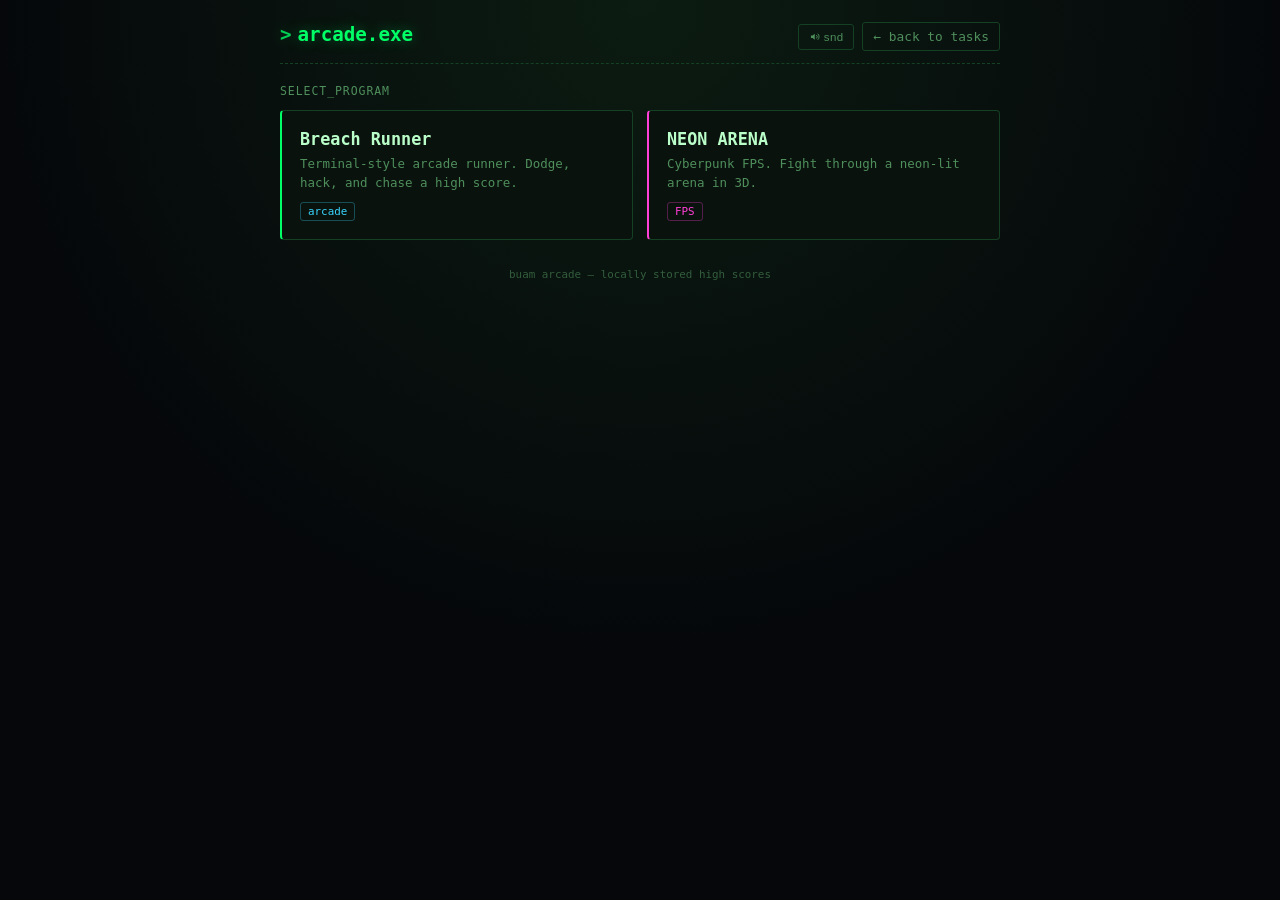
<file: games/index.html>
<!DOCTYPE html>
<html lang="en">
<head>
<meta charset="UTF-8">
<meta name="viewport" content="width=device-width, initial-scale=1, maximum-scale=1, viewport-fit=cover">
<title>buam — arcade</title>
<meta name="theme-color" content="#05070a">
<meta name="apple-mobile-web-app-capable" content="yes">
<meta name="apple-mobile-web-app-status-bar-style" content="black-translucent">
<link rel="manifest" href="../manifest.json">
<link rel="icon" href="../icon-192.png">
<link rel="apple-touch-icon" href="../icon-192.png">
<style>
  :root{
    --bg:#05070a;
    --panel:#0a120d;
    --border:#144024;
    --ink:#baffc9;
    --ink-dim:#4f8f5c;
    --accent:#00ff66;
    --cyan:#39d6ff;
    --magenta:#ff3fd6;
    --font: "Consolas", "Cascadia Code", "JetBrains Mono", "Fira Code", monospace;
  }
  *{box-sizing:border-box;}
  html,body{margin:0;padding:0; overscroll-behavior:none; background:var(--bg);}
  body{
    background: radial-gradient(circle at 50% 0%, #0c1c12 0%, var(--bg) 60%);
    color:var(--ink);
    font-family:var(--font);
    min-height:100vh;
    min-height:100dvh;
    padding:calc(22px + env(safe-area-inset-top)) calc(14px + env(safe-area-inset-right)) calc(40px + env(safe-area-inset-bottom)) calc(14px + env(safe-area-inset-left));
  }
  .wrap{ max-width:720px; margin:0 auto; }
  header{
    display:flex;
    align-items:baseline;
    justify-content:space-between;
    margin-bottom:20px;
    border-bottom:1px dashed var(--border);
    padding-bottom:12px;
    flex-wrap:wrap;
    gap:8px;
  }
  .logo{
    font-size:1.2rem;
    font-weight:700;
    color:var(--accent);
    text-shadow:0 0 14px rgba(0,255,102,0.35);
  }
  .logo::before{ content:">"; margin-right:6px; opacity:0.8; }
  .back{
    color:var(--ink-dim);
    text-decoration:none;
    font-size:0.8rem;
    border:1px solid var(--border);
    border-radius:3px;
    padding:6px 10px;
  }
  .back:hover{ color:var(--accent); border-color:var(--accent); }
  .header-actions{ display:flex; gap:8px; align-items:center; }
  .snd-toggle{
    background:transparent; color:var(--ink-dim);
    border:1px solid var(--border); border-radius:3px;
    padding:6px 10px; font-size:0.72rem; letter-spacing:0.03em;
  }
  .snd-toggle:hover{ border-color:var(--accent); color:var(--accent); }
  .snd-toggle.muted{ opacity:0.55; }
  .section-label{
    font-size:0.72rem;
    color:var(--ink-dim);
    text-transform:uppercase;
    letter-spacing:0.08em;
    margin-bottom:12px;
  }
  .games{ display:grid; gap:14px; grid-template-columns:1fr; }
  @media(min-width:560px){ .games{ grid-template-columns:1fr 1fr; } }
  .card{
    display:block;
    background:var(--panel);
    border:1px solid var(--border);
    border-left:2px solid var(--accent);
    border-radius:4px;
    padding:18px;
    text-decoration:none;
    color:var(--ink);
    transition:box-shadow .15s, border-color .15s;
  }
  .card:hover{ border-color:var(--accent); box-shadow:0 0 14px rgba(0,255,102,0.18); }
  .card h2{ margin:0 0 6px; font-size:1.05rem; }
  .card.neon{ border-left-color:var(--magenta); }
  .card.neon:hover{ box-shadow:0 0 14px rgba(255,63,214,0.18); border-color:var(--magenta); }
  .card p{ margin:0; font-size:0.78rem; color:var(--ink-dim); line-height:1.5; }
  .tag{
    display:inline-block;
    margin-top:10px;
    font-size:0.68rem;
    color:var(--cyan);
    border:1px solid rgba(57,214,255,0.3);
    border-radius:3px;
    padding:2px 7px;
  }
  footer{ text-align:center; color:var(--ink-dim); font-size:0.68rem; margin-top:28px; opacity:0.6; }
  .ico{ width:1em; height:1em; display:inline-block; vertical-align:-0.15em; flex-shrink:0;
    fill:none; stroke:currentColor; stroke-width:1.9; stroke-linecap:round; stroke-linejoin:round; }
</style>
</head>
<body>
<svg style="position:absolute;width:0;height:0;overflow:hidden" aria-hidden="true"><defs>
  <symbol id="i-volume" viewBox="0 0 24 24"><path d="M4 9.5v5h3.5l4.5 3.8V5.7L7.5 9.5z" fill="currentColor" stroke="none"/><path d="M16 9a4.2 4.2 0 0 1 0 6M18.8 6.2a8 8 0 0 1 0 11.6"/></symbol>
  <symbol id="i-volume-off" viewBox="0 0 24 24"><path d="M4 9.5v5h3.5l4.5 3.8V5.7L7.5 9.5z" fill="currentColor" stroke="none"/><path d="M16.5 9.8l5 4.4M21.5 9.8l-5 4.4"/></symbol>
</defs></svg>
<script>
function ico(name){ return '<svg class="ico" aria-hidden="true" focusable="false"><use href="#i-'+name+'"></use></svg>'; }
</script>

<div class="wrap">
  <header>
    <div class="logo">arcade.exe</div>
    <div class="header-actions">
      <button class="snd-toggle" id="sndToggle" type="button" data-fx-skip><svg class="ico" aria-hidden="true" focusable="false"><use href="#i-volume"></use></svg> snd</button>
      <a class="back" href="../index.html">&larr; back to tasks</a>
    </div>
  </header>

  <div class="section-label">select_program</div>
  <div class="games">
    <a class="card" href="./breach-runner.html">
      <h2>Breach Runner</h2>
      <p>Terminal-style arcade runner. Dodge, hack, and chase a high score.</p>
      <span class="tag">arcade</span>
    </a>
    <a class="card neon" href="./neon-arena.html">
      <h2>NEON ARENA</h2>
      <p>Cyberpunk FPS. Fight through a neon-lit arena in 3D.</p>
      <span class="tag" style="color:var(--magenta);border-color:rgba(255,63,214,0.3);">FPS</span>
    </a>
  </div>

  <footer>buam arcade — locally stored high scores</footer>
</div>
<script src="../buam-fx.js"></script>
<script>
  var sndBtn = document.getElementById("sndToggle");
  function updateSndBtn(){
    var m = window.buamFx ? buamFx.isMuted() : false;
    sndBtn.innerHTML = (m ? ico("volume-off") : ico("volume")) + " snd";
    sndBtn.classList.toggle("muted", m);
  }
  sndBtn.addEventListener("click", function(){
    if(window.buamFx){ buamFx.toggleMuted(); updateSndBtn(); }
  });
  updateSndBtn();
</script>
</body>
</html>
</file>
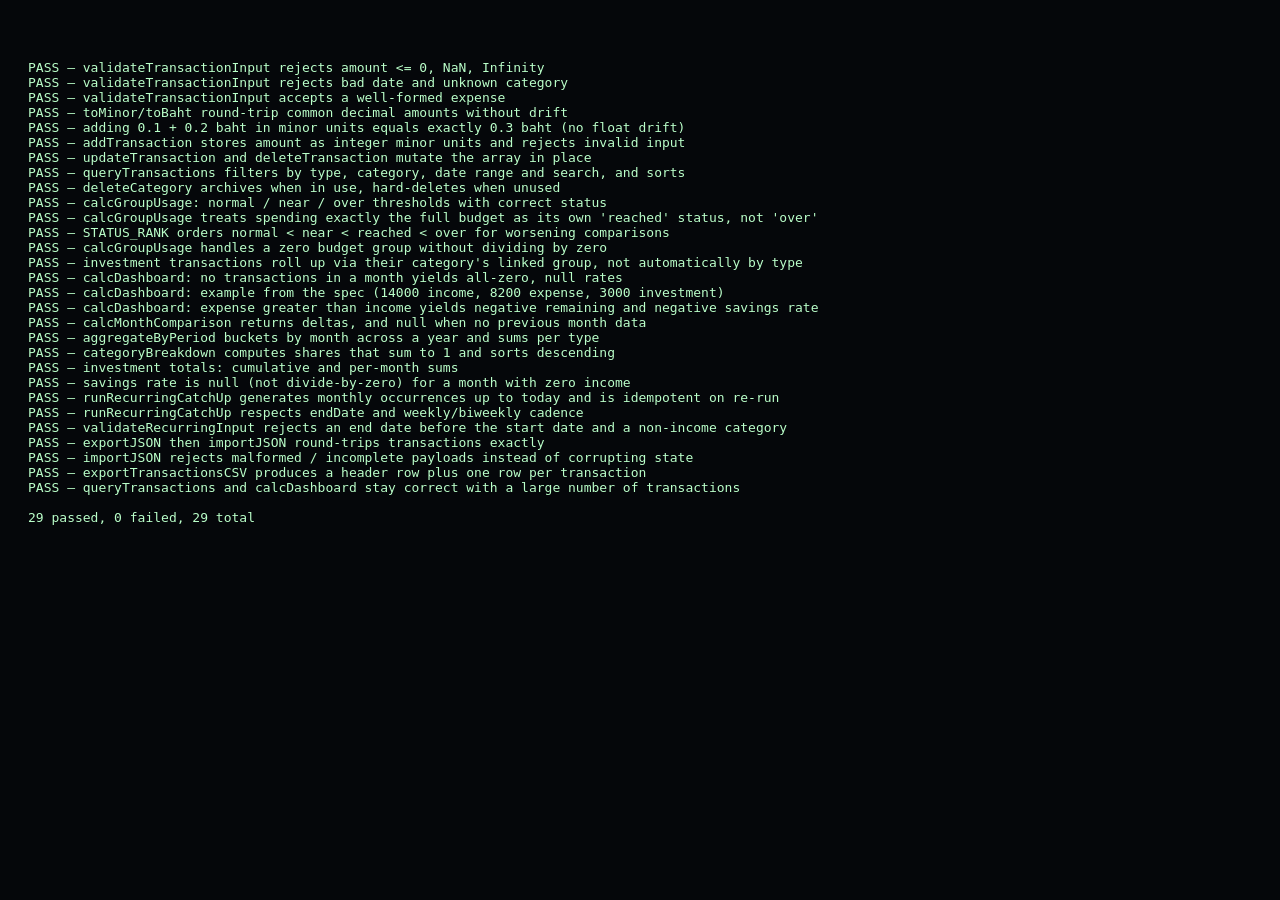
<file: buam-money.test.html>
<!doctype html>
<html>
<head>
<meta charset="utf-8">
<title>buam-money tests</title>
<style>
  body{ background:#05070a; color:#baffc9; font-family:Consolas,monospace; padding:20px; white-space:pre-wrap; }
</style>
</head>
<body>
<pre id="results">running...</pre>
<script src="./buam-money.js"></script>
<script src="./buam-money.test.js"></script>
</body>
</html>
</file>
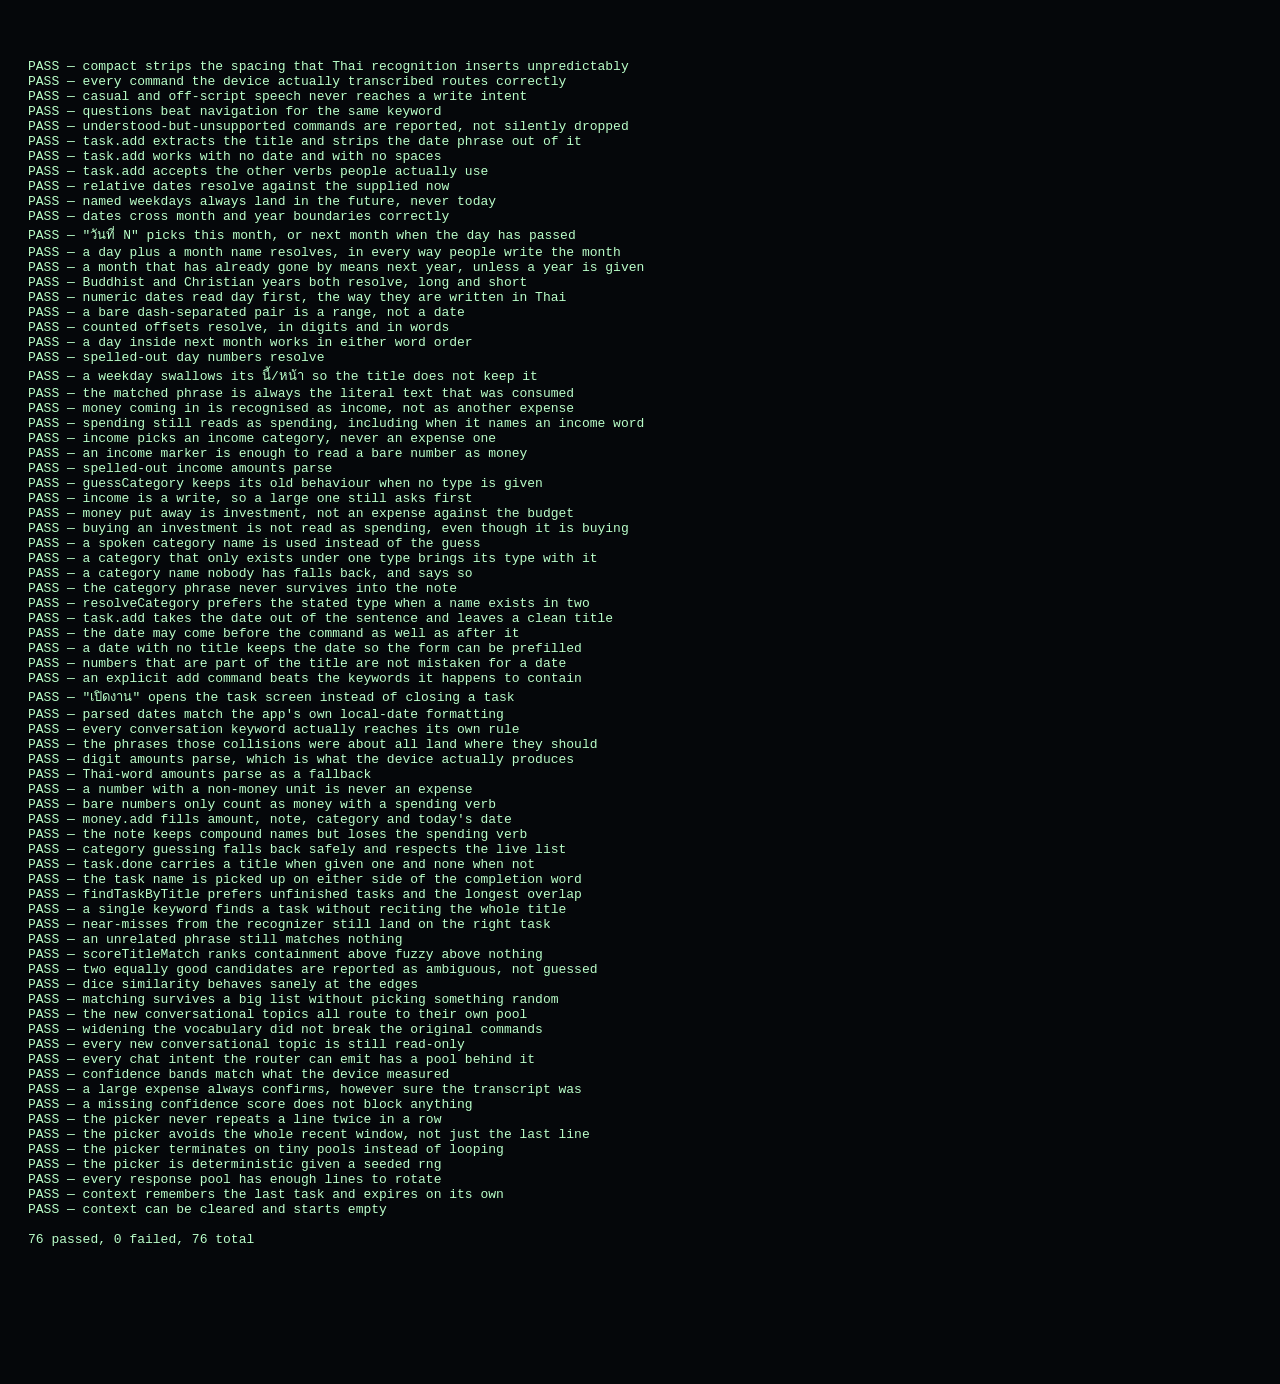
<file: buam-voice.test.html>
<!doctype html>
<html>
<head>
<meta charset="utf-8">
<title>buam-voice tests</title>
<style>
  body{ background:#05070a; color:#baffc9; font-family:Consolas,monospace; padding:20px; white-space:pre-wrap; }
</style>
</head>
<body>
<pre id="results">running...</pre>
<script src="./buam-voice.js"></script>
<script src="./buam-voice.test.js"></script>
</body>
</html>
</file>
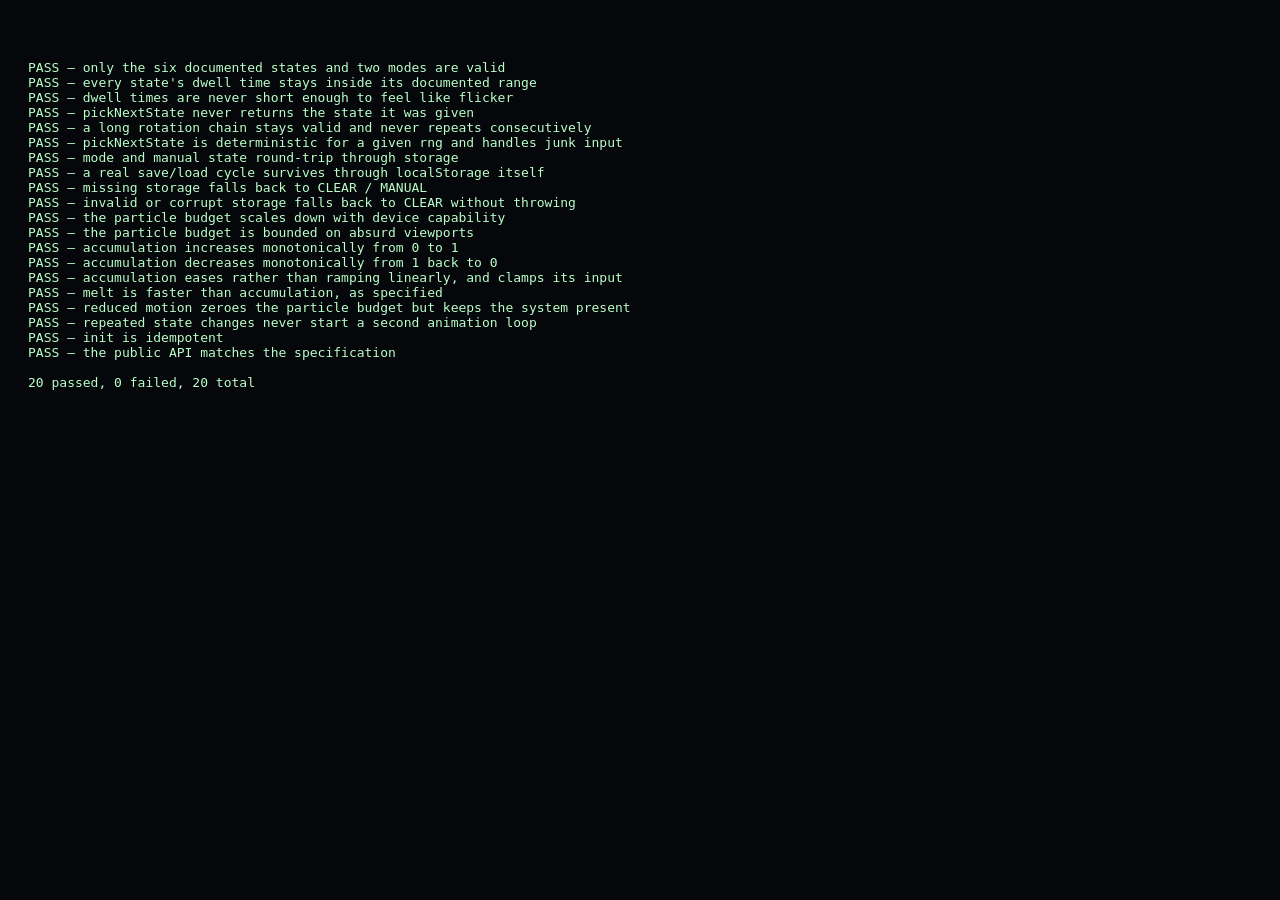
<file: buam-weather.test.html>
<!doctype html>
<html>
<head>
<meta charset="utf-8">
<title>buam-weather tests</title>
<style>
  body{ background:#05070a; color:#baffc9; font-family:Consolas,monospace; padding:20px; white-space:pre-wrap; }
  #wxCanvas{ position:fixed; inset:0; pointer-events:none; z-index:-1; }
</style>
</head>
<body>
<pre id="results">running...</pre>
<!-- a real canvas, so the loop-lifecycle tests exercise the renderer rather
     than only its guards -->
<canvas id="wxCanvas"></canvas>
<div id="wxFlash"></div>
<script src="./buam-weather.js"></script>
<script src="./buam-weather.test.js"></script>
</body>
</html>
</file>
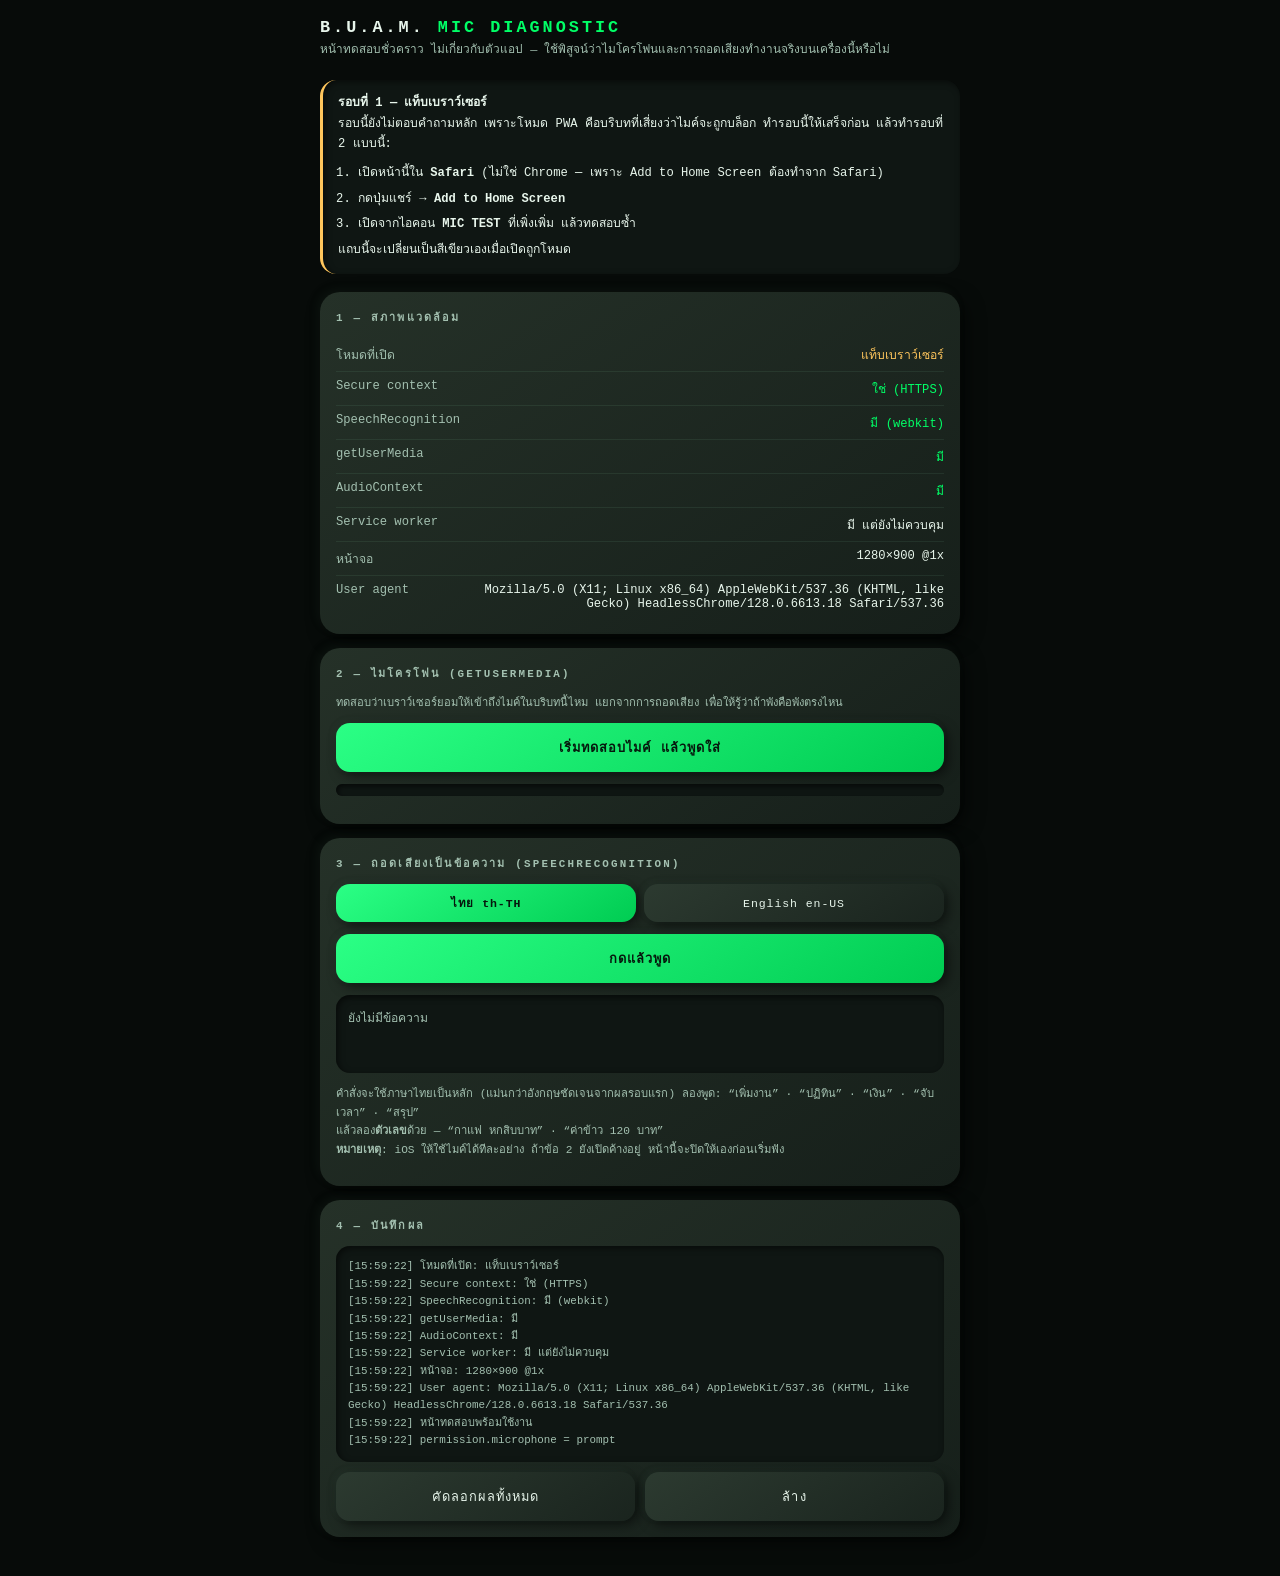
<file: mic-test.html>
<!DOCTYPE html>
<html lang="th">
<head>
<meta charset="utf-8">
<meta name="viewport" content="width=device-width, initial-scale=1, viewport-fit=cover">
<title>B.U.A.M. — Mic Diagnostic</title>
<meta name="theme-color" content="#070b09">
<link rel="icon" href="./icon-192.png">
<link rel="apple-touch-icon" href="./icon-192.png">
<!-- lets this page be added to the iOS home screen on its own, so standalone
     PWA mode can be tested without touching the app or its manifest -->
<meta name="apple-mobile-web-app-capable" content="yes">
<meta name="mobile-web-app-capable" content="yes">
<meta name="apple-mobile-web-app-status-bar-style" content="black-translucent">
<meta name="apple-mobile-web-app-title" content="MIC TEST">
<style>
  :root{
    --bg:#070b09; --panel:#1d2821; --panel-2:#0f1613;
    --ink:#e8f6ec; --ink-dim:#a3c0b0; --accent:#00ff66;
    --red:#ff5c5c; --amber:#ffc65c; --cyan:#39d6ff;
    --radius:20px;
  }
  *{ box-sizing:border-box; }
  body{
    margin:0; background:var(--bg); color:var(--ink);
    font-family:ui-monospace, SFMono-Regular, Menlo, Consolas, monospace;
    padding:calc(18px + env(safe-area-inset-top)) 16px calc(24px + env(safe-area-inset-bottom));
    -webkit-text-size-adjust:100%;
  }
  .wrap{ max-width:640px; margin:0 auto; }
  h1{ font-size:1.05rem; letter-spacing:0.18em; margin:0 0 4px; }
  h1 span{ color:var(--accent); }
  .sub{ color:var(--ink-dim); font-size:0.74rem; margin:0 0 20px; line-height:1.6; }
  .card{
    background:linear-gradient(145deg, #253128, #161f1a);
    border-radius:var(--radius); padding:16px; margin-bottom:14px;
    box-shadow:-3px -3px 10px rgba(60,90,72,0.10), 6px 6px 18px rgba(0,0,0,0.55);
  }
  .card h2{
    font-size:0.68rem; letter-spacing:0.2em; text-transform:uppercase;
    color:var(--ink-dim); margin:0 0 12px; font-weight:600;
  }
  table{ width:100%; border-collapse:collapse; font-size:0.76rem; }
  td{ padding:7px 0; border-bottom:1px solid rgba(150,235,190,0.08); vertical-align:top; }
  td:first-child{ color:var(--ink-dim); white-space:nowrap; padding-right:12px; }
  td:last-child{ text-align:right; word-break:break-word; }
  tr:last-child td{ border-bottom:none; }
  .ok{ color:var(--accent); } .bad{ color:var(--red); } .warn{ color:var(--amber); }
  button{
    font:inherit; font-size:0.8rem; letter-spacing:0.08em;
    color:var(--ink); background:linear-gradient(145deg, #2c3a30, #1a241e);
    border:none; border-radius:14px; padding:14px 16px; cursor:pointer;
    box-shadow:-2px -2px 6px rgba(60,90,72,0.12), 4px 4px 12px rgba(0,0,0,0.5);
    -webkit-tap-highlight-color:transparent; width:100%;
  }
  button:active{ box-shadow:inset 2px 2px 6px rgba(0,0,0,0.5), inset -2px -2px 6px rgba(60,90,72,0.10); }
  button.primary{ color:#06170d; background:linear-gradient(145deg, #2bff85, #00cc52); font-weight:700; }
  button:disabled{ opacity:0.4; }
  .row{ display:flex; gap:10px; margin-top:10px; }
  .row button{ flex:1; }
  .meter{
    height:12px; border-radius:8px; margin-top:12px; overflow:hidden;
    background:var(--panel-2); box-shadow:inset 2px 2px 5px rgba(0,0,0,0.55);
  }
  .meter i{ display:block; height:100%; width:0%; background:var(--accent); transition:width 0.06s linear; }
  .langs{ display:flex; gap:8px; margin-bottom:12px; }
  .langs button{ font-size:0.72rem; padding:10px 8px; }
  .langs button[aria-pressed="true"]{ color:#06170d; background:linear-gradient(145deg, #2bff85, #00cc52); font-weight:700; }
  .transcript{
    min-height:78px; border-radius:14px; padding:12px; margin-top:12px;
    background:var(--panel-2); box-shadow:inset 2px 2px 6px rgba(0,0,0,0.55);
    font-size:0.9rem; line-height:1.55; word-break:break-word;
  }
  .transcript .interim{ color:var(--ink-dim); font-style:italic; }
  .transcript .empty{ color:var(--ink-dim); font-size:0.76rem; }
  .transcript .conf{ font-size:0.66rem; letter-spacing:0.06em; margin-top:8px; }
  .verdict{ margin-top:12px; font-size:0.78rem; line-height:1.6; }
  pre#log{
    background:var(--panel-2); border-radius:14px; padding:12px; margin:0;
    box-shadow:inset 2px 2px 6px rgba(0,0,0,0.55);
    font-size:0.68rem; line-height:1.6; max-height:260px; overflow:auto;
    white-space:pre-wrap; word-break:break-word; color:var(--ink-dim);
  }
  .note{ font-size:0.7rem; color:var(--ink-dim); line-height:1.65; margin-top:10px; }
  .banner{
    border-radius:16px; padding:13px 15px; margin-bottom:18px;
    font-size:0.76rem; line-height:1.7;
    background:var(--panel-2); box-shadow:inset 2px 2px 6px rgba(0,0,0,0.5);
    border-left:3px solid var(--amber);
  }
  .banner.done{ border-left-color:var(--accent); }
  .banner b{ color:var(--ink); }
  .banner ol{ margin:8px 0 0; padding-left:20px; }
  .banner li{ margin-bottom:5px; }
</style>
</head>
<body>
<div class="wrap">
  <h1>B.U.A.M. <span>MIC DIAGNOSTIC</span></h1>
  <p class="sub">
    หน้าทดสอบชั่วคราว ไม่เกี่ยวกับตัวแอป — ใช้พิสูจน์ว่าไมโครโฟนและการถอดเสียงทำงานจริงบนเครื่องนี้หรือไม่
  </p>
  <div class="banner" id="modeBanner"></div>

  <div class="card">
    <h2>1 — สภาพแวดล้อม</h2>
    <table id="envTable"></table>
  </div>

  <div class="card">
    <h2>2 — ไมโครโฟน (getUserMedia)</h2>
    <p class="note" style="margin-top:0">
      ทดสอบว่าเบราว์เซอร์ยอมให้เข้าถึงไมค์ในบริบทนี้ไหม แยกจากการถอดเสียง เพื่อให้รู้ว่าถ้าพังคือพังตรงไหน
    </p>
    <button id="micBtn" class="primary">เริ่มทดสอบไมค์ แล้วพูดใส่</button>
    <div class="meter"><i id="micMeter"></i></div>
    <div class="verdict" id="micVerdict"></div>
  </div>

  <div class="card">
    <h2>3 — ถอดเสียงเป็นข้อความ (SpeechRecognition)</h2>
    <div class="langs">
      <button type="button" data-lang="th-TH" aria-pressed="true">ไทย th-TH</button>
      <button type="button" data-lang="en-US" aria-pressed="false">English en-US</button>
    </div>
    <button id="recBtn" class="primary">กดแล้วพูด</button>
    <div class="transcript" id="transcript"><span class="empty">ยังไม่มีข้อความ</span></div>
    <div class="verdict" id="recVerdict"></div>
    <p class="note">
      คำสั่งจะใช้ภาษาไทยเป็นหลัก (แม่นกว่าอังกฤษชัดเจนจากผลรอบแรก) ลองพูด:
      &ldquo;เพิ่มงาน&rdquo; &middot; &ldquo;ปฏิทิน&rdquo; &middot; &ldquo;เงิน&rdquo; &middot; &ldquo;จับเวลา&rdquo; &middot; &ldquo;สรุป&rdquo;<br>
      แล้วลอง<b>ตัวเลข</b>ด้วย — &ldquo;กาแฟ หกสิบบาท&rdquo; &middot; &ldquo;ค่าข้าว 120 บาท&rdquo;<br>
      <b>หมายเหตุ</b>: iOS ให้ใช้ไมค์ได้ทีละอย่าง ถ้าข้อ 2 ยังเปิดค้างอยู่ หน้านี้จะปิดให้เองก่อนเริ่มฟัง
    </p>
  </div>

  <div class="card">
    <h2>4 — บันทึกผล</h2>
    <pre id="log"></pre>
    <div class="row">
      <button id="copyBtn">คัดลอกผลทั้งหมด</button>
      <button id="clearBtn">ล้าง</button>
    </div>
  </div>
</div>

<script>
(function(){
  "use strict";

  var logEl = document.getElementById("log");
  var lines = [];
  function log(msg){
    var t = new Date().toTimeString().slice(0,8);
    lines.push("[" + t + "] " + msg);
    logEl.textContent = lines.join("\n");
    logEl.scrollTop = logEl.scrollHeight;
  }

  /* ---------- 1. environment ---------- */
  var SR = window.SpeechRecognition || window.webkitSpeechRecognition || null;
  var standalone =
    (window.matchMedia && window.matchMedia("(display-mode: standalone)").matches) ||
    navigator.standalone === true;

  var env = [
    ["โหมดที่เปิด", standalone ? "PWA (หน้าจอโฮม)" : "แท็บเบราว์เซอร์", standalone ? "ok" : "warn"],
    ["Secure context", window.isSecureContext ? "ใช่ (HTTPS)" : "ไม่ใช่", window.isSecureContext ? "ok" : "bad"],
    ["SpeechRecognition", SR ? (window.SpeechRecognition ? "มี (มาตรฐาน)" : "มี (webkit)") : "ไม่มี", SR ? "ok" : "bad"],
    ["getUserMedia", (navigator.mediaDevices && navigator.mediaDevices.getUserMedia) ? "มี" : "ไม่มี",
      (navigator.mediaDevices && navigator.mediaDevices.getUserMedia) ? "ok" : "bad"],
    ["AudioContext", (window.AudioContext || window.webkitAudioContext) ? "มี" : "ไม่มี",
      (window.AudioContext || window.webkitAudioContext) ? "ok" : "bad"],
    ["Service worker", ("serviceWorker" in navigator) ? (navigator.serviceWorker.controller ? "ควบคุมหน้านี้อยู่" : "มี แต่ยังไม่ควบคุม") : "ไม่มี", ""],
    ["หน้าจอ", window.innerWidth + "×" + window.innerHeight + " @" + (window.devicePixelRatio || 1) + "x", ""],
    ["User agent", navigator.userAgent, ""]
  ];
  /* The whole reason this page exists is the standalone-PWA question, and the
     mode is not something the tester can choose from inside the page — so say
     plainly which round this is and what the next one needs. */
  var banner = document.getElementById("modeBanner");
  if(standalone){
    banner.className = "banner done";
    banner.innerHTML = '<b>รอบที่ 2 — โหมด PWA (รอบที่สำคัญที่สุด)</b><br>' +
      'นี่คือบริบทเดียวกับตอนเปิดแอป buam จากหน้าจอโฮม ถ้าข้อ 2 และ 3 ผ่านในหน้านี้ ' +
      'แปลว่าฟีเจอร์เสียงใช้ได้จริง กดทดสอบทั้งสองข้อแล้วคัดลอกผลส่งกลับมาได้เลย';
  } else {
    banner.innerHTML = '<b>รอบที่ 1 — แท็บเบราว์เซอร์</b><br>' +
      'รอบนี้ยังไม่ตอบคำถามหลัก เพราะโหมด PWA คือบริบทที่เสี่ยงว่าไมค์จะถูกบล็อก ' +
      'ทำรอบนี้ให้เสร็จก่อน แล้วทำรอบที่ 2 แบบนี้:' +
      '<ol>' +
        '<li>เปิดหน้านี้ใน <b>Safari</b> (ไม่ใช่ Chrome — เพราะ Add to Home Screen ต้องทำจาก Safari)</li>' +
        '<li>กดปุ่มแชร์ &rarr; <b>Add to Home Screen</b></li>' +
        '<li>เปิดจากไอคอน <b>MIC TEST</b> ที่เพิ่งเพิ่ม แล้วทดสอบซ้ำ</li>' +
      '</ol>' +
      'แถบนี้จะเปลี่ยนเป็นสีเขียวเองเมื่อเปิดถูกโหมด';
  }

  var envTable = document.getElementById("envTable");
  env.forEach(function(r){
    var tr = document.createElement("tr");
    var a = document.createElement("td"); a.textContent = r[0];
    var b = document.createElement("td"); b.textContent = r[1]; if(r[2]) b.className = r[2];
    tr.appendChild(a); tr.appendChild(b); envTable.appendChild(tr);
    log(r[0] + ": " + r[1]);
  });

  // permission state, where the browser exposes it (Chrome/Edge; Safari does not)
  if(navigator.permissions && navigator.permissions.query){
    try{
      navigator.permissions.query({ name: "microphone" }).then(function(st){
        log("permission.microphone = " + st.state);
      }).catch(function(e){ log("permission.query ไม่รองรับ: " + e.message); });
    }catch(e){ log("permission.query ไม่รองรับ: " + e.message); }
  }

  /* ---------- 2. raw microphone ---------- */
  var micBtn = document.getElementById("micBtn");
  var micMeter = document.getElementById("micMeter");
  var micVerdict = document.getElementById("micVerdict");
  var micStream = null, micCtx = null, micRaf = null, micPeak = 0;

  function stopMic(){
    if(micRaf){ cancelAnimationFrame(micRaf); micRaf = null; }
    if(micStream){ micStream.getTracks().forEach(function(t){ t.stop(); }); micStream = null; }
    if(micCtx){ micCtx.close(); micCtx = null; }
    micMeter.style.width = "0%";
    micBtn.textContent = "เริ่มทดสอบไมค์ แล้วพูดใส่";
    micBtn.disabled = false;
  }

  micBtn.addEventListener("click", function(){
    if(micStream){ stopMic(); return; }
    if(!navigator.mediaDevices || !navigator.mediaDevices.getUserMedia){
      micVerdict.innerHTML = '<span class="bad">เบราว์เซอร์นี้ไม่มี getUserMedia</span>';
      log("MIC: ไม่มี getUserMedia");
      return;
    }
    micBtn.disabled = true;
    micVerdict.textContent = "กำลังขอสิทธิ์…";
    log("MIC: ขอสิทธิ์ไมโครโฟน");
    micPeak = 0;

    navigator.mediaDevices.getUserMedia({ audio:true }).then(function(stream){
      micStream = stream;
      micBtn.disabled = false;
      micBtn.textContent = "หยุดทดสอบไมค์";
      var track = stream.getAudioTracks()[0];
      log("MIC: ได้สิทธิ์แล้ว — device=\"" + (track ? track.label || "(ไม่มีชื่อ)" : "?") + "\"");
      micVerdict.innerHTML = '<span class="ok">ได้สิทธิ์แล้ว</span> — ลองพูดดู แถบด้านบนควรขยับ';

      /* iOS mutes the track when the app goes to the background and never
         un-mutes it — the stream stays "live" but silent, and the next
         SpeechRecognition attempt then fails with audio-capture / "Source is
         muted". Catch it here so the cause is visible instead of mysterious. */
      if(track){
        track.addEventListener("mute", function(){
          log("MIC: ระบบปิดเสียงสตรีม (muted) — มักเกิดตอนสลับแอปแล้วกลับมา");
          micVerdict.innerHTML = '<span class="warn">สตรีมถูกปิดเสียงโดยระบบ</span> — ปล่อยไมค์แล้ว กดเริ่มใหม่ได้เลย';
          stopMic();
        });
        track.addEventListener("ended", function(){
          log("MIC: สตรีมถูกปิดโดยระบบ (ended)");
          stopMic();
        });
      }

      var Ctx = window.AudioContext || window.webkitAudioContext;
      micCtx = new Ctx();
      if(micCtx.state === "suspended") micCtx.resume();
      var src = micCtx.createMediaStreamSource(stream);
      var an = micCtx.createAnalyser();
      an.fftSize = 1024;
      src.connect(an);
      var buf = new Uint8Array(an.fftSize);

      (function tick(){
        micRaf = requestAnimationFrame(tick);
        an.getByteTimeDomainData(buf);
        var sum = 0;
        for(var i=0;i<buf.length;i++){ var v = (buf[i]-128)/128; sum += v*v; }
        var rms = Math.sqrt(sum/buf.length);
        var pct = Math.min(100, Math.round(rms * 320));
        micMeter.style.width = pct + "%";
        if(rms > micPeak){
          micPeak = rms;
          if(micPeak > 0.02){
            micVerdict.innerHTML = '<span class="ok">ไมค์รับเสียงได้จริง</span> — ระดับสูงสุด ' +
              micPeak.toFixed(3) + ' (ต้องมากกว่า 0.020 ถึงนับว่าได้ยิน)';
          }
        }
      })();
    }).catch(function(err){
      micBtn.disabled = false;
      micVerdict.innerHTML = '<span class="bad">เข้าถึงไมค์ไม่ได้</span> — ' + err.name + ": " + err.message;
      log("MIC ล้มเหลว: " + err.name + " — " + err.message);
    });
  });

  /* Releasing on pagehide alone is not enough on iOS — switching apps or tabs
     fires visibilitychange, and a stream still held across that transition
     comes back muted and unusable. Hand the microphone back every time the
     page loses focus so returning always starts from a clean state. */
  window.addEventListener("pagehide", stopMic);
  document.addEventListener("visibilitychange", function(){
    if(!document.hidden) return;
    if(micStream){ log("MIC: หน้าถูกพักไว้ — ปล่อยไมค์คืนระบบ"); stopMic(); }
    if(listening){ log("REC: หน้าถูกพักไว้ — ยกเลิกการฟัง"); try{ rec.abort(); }catch(e){} }
  });

  /* ---------- 3. speech recognition ---------- */
  var recBtn = document.getElementById("recBtn");
  var transcriptEl = document.getElementById("transcript");
  var recVerdict = document.getElementById("recVerdict");
  var lang = "th-TH";
  var rec = null, listening = false, gotAnything = false;

  Array.prototype.forEach.call(document.querySelectorAll(".langs button"), function(b){
    b.addEventListener("click", function(){
      lang = b.dataset.lang;
      Array.prototype.forEach.call(document.querySelectorAll(".langs button"), function(o){
        o.setAttribute("aria-pressed", String(o === b));
      });
      log("ภาษา = " + lang);
    });
  });

  if(!SR){
    recBtn.disabled = true;
    recBtn.textContent = "เบราว์เซอร์นี้ไม่รองรับ";
    recVerdict.innerHTML = '<span class="bad">ไม่มี SpeechRecognition — ฟีเจอร์นี้ใช้บนเบราว์เซอร์นี้ไม่ได้</span>';
  }

  function setListening(on){
    listening = on;
    recBtn.textContent = on ? "กำลังฟัง… (กดเพื่อหยุด)" : "กดแล้วพูด";
    recBtn.classList.toggle("primary", !on);
  }

  recBtn.addEventListener("click", function(){
    if(!SR) return;
    if(listening){ try{ rec.stop(); }catch(e){} return; }

    /* iOS gives the microphone to one consumer at a time. A getUserMedia
       stream left open by test 2 starves recognition here — it comes back as
       aborted/"No speech detected" or audio-capture/"Source is muted" even
       though the microphone is fine. Release it first, and give the hardware a
       moment to actually let go before asking for it again. */
    if(micStream){
      log("REC: ปิดการทดสอบไมค์ก่อน — iOS ให้ใช้ได้ทีละอย่าง");
      stopMic();
      setTimeout(startRecognition, 350);
    } else {
      startRecognition();
    }
  });

  function startRecognition(){
    gotAnything = false;
    transcriptEl.innerHTML = '<span class="empty">กำลังฟัง…</span>';
    recVerdict.textContent = "";

    rec = new SR();
    rec.lang = lang;
    rec.interimResults = true;
    rec.continuous = false;
    rec.maxAlternatives = 1;

    rec.onstart = function(){ setListening(true); log("REC: เริ่มฟัง (" + lang + ")"); };

    rec.onresult = function(e){
      var finalText = "", interim = "", conf = null;
      for(var i = e.resultIndex; i < e.results.length; i++){
        var r = e.results[i];
        if(r.isFinal){ finalText += r[0].transcript; conf = r[0].confidence; }
        else interim += r[0].transcript;
      }
      gotAnything = true;
      transcriptEl.innerHTML = "";
      if(finalText){
        transcriptEl.appendChild(document.createTextNode(finalText));
        if(conf != null){
          // surfaced on screen too, not just in the log — the gap between a
          // correct result and a misheard one shows up here first
          var c = document.createElement("div");
          c.className = "conf " + (conf >= 0.75 ? "ok" : "warn");
          c.textContent = "ความมั่นใจ " + conf.toFixed(2) + (conf >= 0.75 ? "" : " — ต่ำ น่าจะฟังผิด");
          transcriptEl.appendChild(c);
        }
        log('REC ผลลัพธ์: "' + finalText + '"' + (conf != null ? " (ความมั่นใจ " + conf.toFixed(2) + ")" : ""));
      }
      if(interim){
        var s = document.createElement("span");
        s.className = "interim";
        s.textContent = (finalText ? " " : "") + interim;
        transcriptEl.appendChild(s);
      }
    };

    rec.onerror = function(e){
      var why = {
        "not-allowed": "ผู้ใช้หรือระบบปฏิเสธสิทธิ์ไมค์",
        "service-not-allowed": "ระบบไม่อนุญาตให้ใช้บริการถอดเสียงในบริบทนี้",
        "no-speech": "ไม่ได้ยินเสียงพูด",
        "audio-capture": "หาไมโครโฟนไม่เจอ",
        "network": "ต่อบริการถอดเสียงไม่ได้ (ต้องมีเน็ต)",
        "aborted": "ถูกยกเลิก"
      }[e.error] || e.error;
      // iOS reports the real cause in the message, not the code: a muted source
      // or a silent "no speech" almost always means something else is holding
      // the microphone, or the app was backgrounded while the stream was open
      var msg = String(e.message || "");
      if(/mute/i.test(msg) || (e.error === "aborted" && /no speech/i.test(msg))){
        why += " — ไมค์ถูกอย่างอื่นถือไว้ หรือสตรีมค้างจากตอนสลับแอป ลองกดใหม่อีกครั้ง";
      }
      recVerdict.innerHTML = '<span class="bad">ผิดพลาด: ' + e.error + '</span> — ' + why;
      log("REC ผิดพลาด: " + e.error + " — " + why + (e.message ? " | " + e.message : ""));
    };

    rec.onend = function(){
      setListening(false);
      log("REC: จบรอบ" + (gotAnything ? "" : " (ไม่ได้ข้อความ)"));
      if(gotAnything && !recVerdict.textContent){
        recVerdict.innerHTML = '<span class="ok">ถอดเสียงได้สำเร็จ</span> — ฟีเจอร์นี้ใช้ได้บนเครื่องนี้';
      }
      if(!gotAnything && !recVerdict.textContent){
        recVerdict.innerHTML = '<span class="warn">จบรอบโดยไม่ได้ข้อความ</span> — ลองใหม่แล้วพูดให้ดังขึ้นหรือใกล้ขึ้น';
      }
    };

    try{ rec.start(); }
    catch(err){
      setListening(false);
      recVerdict.innerHTML = '<span class="bad">เริ่มไม่ได้</span> — ' + err.name + ": " + err.message;
      log("REC start() โยน error: " + err.name + " — " + err.message);
    }
  }

  /* ---------- 4. log export ---------- */
  document.getElementById("copyBtn").addEventListener("click", function(){
    var text = lines.join("\n");
    var done = function(){ document.getElementById("copyBtn").textContent = "คัดลอกแล้ว"; };
    if(navigator.clipboard && navigator.clipboard.writeText){
      navigator.clipboard.writeText(text).then(done).catch(fallback);
    } else fallback();
    function fallback(){
      var ta = document.createElement("textarea");
      ta.value = text;
      ta.style.position = "fixed"; ta.style.opacity = "0";
      document.body.appendChild(ta);
      ta.select(); ta.setSelectionRange(0, text.length);
      try{ document.execCommand("copy"); done(); }
      catch(e){ document.getElementById("copyBtn").textContent = "คัดลอกไม่ได้ — เลือกข้อความเอง"; }
      document.body.removeChild(ta);
    }
  });

  document.getElementById("clearBtn").addEventListener("click", function(){
    lines = []; logEl.textContent = "";
    document.getElementById("copyBtn").textContent = "คัดลอกผลทั้งหมด";
  });

  log("หน้าทดสอบพร้อมใช้งาน");
})();
</script>
</body>
</html>
</file>
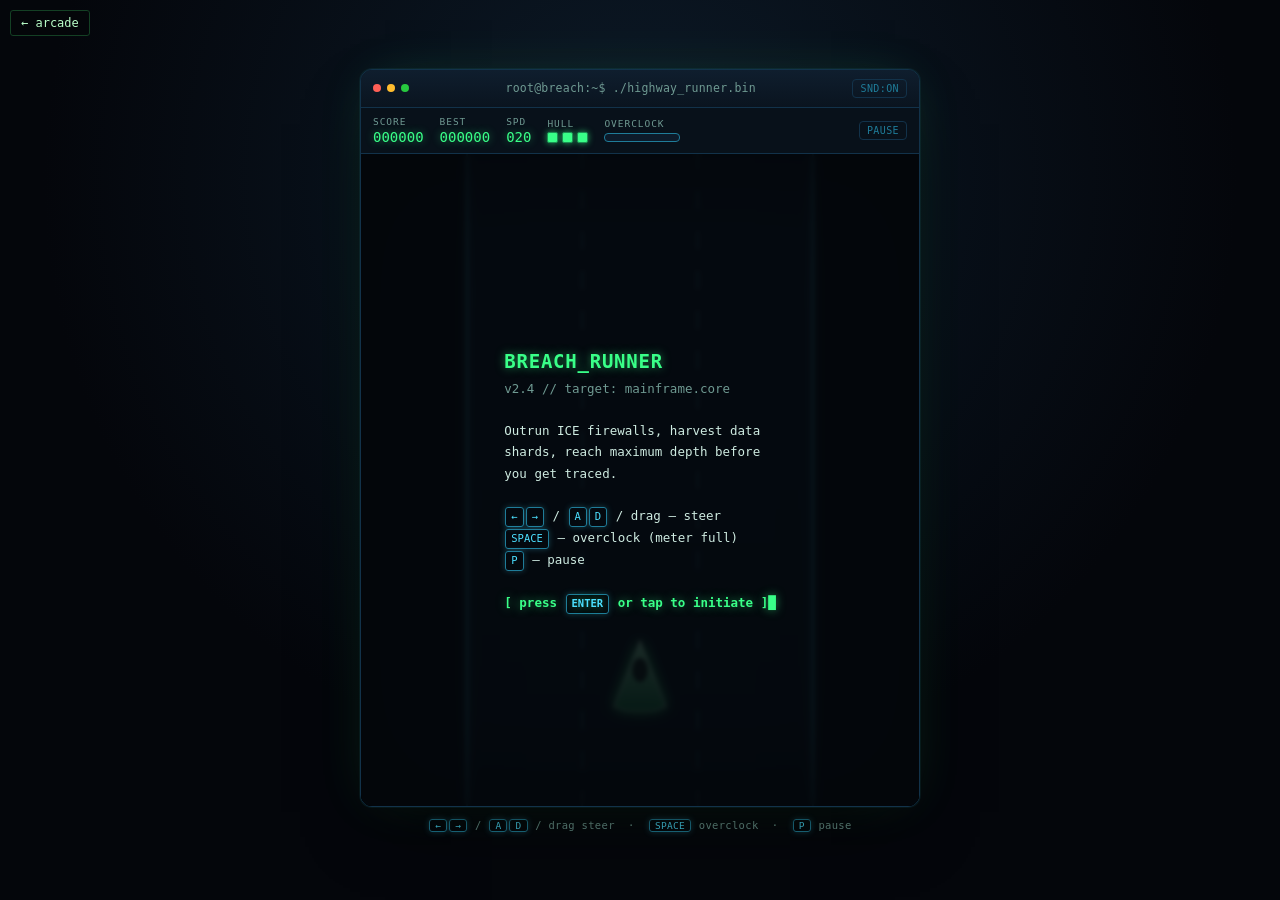
<file: games/breach-runner.html>
<!DOCTYPE html>
<html lang="th">
<head>
<meta charset="UTF-8">
<meta name="viewport" content="width=device-width, initial-scale=1, maximum-scale=1, user-scalable=no">
<title>Breach Runner</title>
<meta name="description" content="Steer a rogue program down a neon data highway, dodge ICE firewalls, and harvest data shards before the trace catches you.">
<meta name="theme-color" content="#04060b">
<meta name="apple-mobile-web-app-capable" content="yes">
<meta name="apple-mobile-web-app-status-bar-style" content="black-translucent">
<link rel="manifest" href="../manifest.json">
<link rel="apple-touch-icon" href="../icon-192.png">
<link rel="icon" href="data:image/svg+xml,%3Csvg xmlns='http://www.w3.org/2000/svg' viewBox='0 0 100 100'%3E%3Ctext y='.9em' font-size='90'%3E%F0%9F%95%B9%EF%B8%8F%3C/text%3E%3C/svg%3E">
<style>
  :root{
    --void:#04060b;
    --panel:#0a141f;
    --panel-2:#0d1b2a;
    --panel-edge:#12324a;
    --green:#39ff88;
    --green-dim:#1c8f52;
    --cyan:#4ce0ff;
    --cyan-dim:#1f7c99;
    --magenta:#ff3ec8;
    --red:#ff3b3b;
    --amber:#ffcf40;
    --ink:#cfece2;
    --ink-dim:#6f9a92;
    --font-mono: ui-monospace, "Cascadia Code", "JetBrains Mono", "Fira Code", Consolas, "SFMono-Regular", Menlo, monospace;
  }

  html,body{margin:0;padding:0; overscroll-behavior:none; background:var(--void);}
  body{
    min-height:100vh;
    display:flex;
    flex-direction:column;
    align-items:center;
    justify-content:center;
    gap:14px;
    padding:22px 16px;
    box-sizing:border-box;
    background:
      radial-gradient(circle at 50% 20%, #0c1a28 0%, #04060b 62%);
    color:var(--ink);
    font-family:var(--font-mono);
    overflow-x:hidden;
  }

  *{box-sizing:border-box;}

  .stage{
    display:flex;
    flex-direction:column;
    align-items:center;
    gap:12px;
    width:100%;
  }

  .crt-frame{
    position:relative;
    width:min(94vw,560px);
    height:min(82vh,820px);
    min-height:480px;
    display:flex;
    flex-direction:column;
    background:var(--panel);
    border:1px solid var(--panel-edge);
    border-radius:12px;
    overflow:hidden;
    box-shadow:
      0 0 0 1px rgba(76,224,255,.06),
      0 30px 70px -25px rgba(0,0,0,.85),
      0 0 50px -14px rgba(57,255,136,.18);
  }

  .title-bar{
    display:flex;
    align-items:center;
    gap:10px;
    padding:9px 12px;
    background:linear-gradient(180deg,#0f1e2e,#0a141f);
    border-bottom:1px solid var(--panel-edge);
    font-size:11.5px;
    color:var(--ink-dim);
    letter-spacing:.02em;
  }
  .dots{display:flex;gap:6px;flex-shrink:0;}
  .dots span{width:8px;height:8px;border-radius:50%;display:block;}
  .dots span:nth-child(1){background:#ff5f56;}
  .dots span:nth-child(2){background:#ffbd2e;}
  .dots span:nth-child(3){background:#27c93f;}
  .title-text{
    flex:1;
    overflow:hidden;
    text-overflow:ellipsis;
    white-space:nowrap;
    text-align:center;
  }
  .icon-btn{
    flex-shrink:0;
    background:transparent;
    border:1px solid var(--panel-edge);
    color:var(--cyan-dim);
    font-family:var(--font-mono);
    font-size:10px;
    letter-spacing:.04em;
    padding:3px 7px;
    border-radius:4px;
    cursor:pointer;
  }
  .icon-btn:hover{color:var(--cyan);border-color:var(--cyan-dim);}
  .icon-btn:focus-visible{outline:2px solid var(--cyan);outline-offset:1px;}

  .hud{
    display:flex;
    flex-wrap:wrap;
    align-items:center;
    gap:7px 16px;
    padding:8px 12px;
    background:#08111a;
    border-bottom:1px solid var(--panel-edge);
  }
  .stat{display:flex;flex-direction:column;gap:2px;}
  .stat .label{font-size:9.5px;letter-spacing:.1em;color:var(--ink-dim);}
  .stat .value{
    font-size:14px;
    font-variant-numeric:tabular-nums;
    color:var(--green);
    text-shadow:0 0 8px rgba(57,255,136,.45);
  }
  .pips{display:flex;gap:4px;margin-top:1px;}
  .pip{width:11px;height:11px;border-radius:2px;background:var(--green);box-shadow:0 0 6px rgba(57,255,136,.6);border:1px solid var(--green-dim);}
  .pip.lost{background:transparent;border-color:rgba(255,59,59,.5);box-shadow:none;}
  .meter{
    width:76px;height:9px;
    background:#0d1b2a;
    border:1px solid var(--cyan-dim);
    border-radius:4px;
    overflow:hidden;
    margin-top:2px;
  }
  .meter-fill{height:100%;width:0%;background:linear-gradient(90deg,var(--cyan),var(--magenta));}
  .meter.ready .meter-fill{animation:meterPulse 1s ease-in-out infinite;}
  @keyframes meterPulse{0%,100%{filter:brightness(1);}50%{filter:brightness(1.6);}}
  .hud .spacer{flex:1;}

  .canvas-wrap{
    position:relative;
    flex:1;
    min-height:300px;
    background:var(--void);
    touch-action:none;
  }
  canvas{display:block;width:100%;height:100%;}

  .scanlines{
    position:absolute;inset:0;pointer-events:none;
    background:repeating-linear-gradient(to bottom, rgba(255,255,255,.04) 0px, rgba(255,255,255,.04) 1px, transparent 2px, transparent 3px);
    mix-blend-mode:overlay;
    opacity:.55;
  }
  .vignette{
    position:absolute;inset:0;pointer-events:none;
    box-shadow:inset 0 0 100px 24px rgba(0,0,0,.78);
  }
  .hit-flash{
    position:absolute;inset:0;pointer-events:none;
    background:var(--red);opacity:0;
    transition:opacity .07s ease-out;
  }
  .hit-flash.on{opacity:.3;}

  .overlay{
    position:absolute;inset:0;
    display:flex;align-items:center;justify-content:center;
    padding:22px;
    background:rgba(4,7,12,.86);
    backdrop-filter:blur(2px);
    cursor:pointer;
  }
  .overlay.hidden{display:none;}
  .term-block{font-size:12.5px;line-height:1.7;max-width:100%;}
  .term-line{color:var(--ink);}
  .term-line.accent{color:var(--green);text-shadow:0 0 10px rgba(57,255,136,.5);font-weight:600;}
  .term-line.dim{color:var(--ink-dim);}
  .term-line.big{font-size:19px;letter-spacing:.04em;}
  .term-line.danger{color:var(--red);text-shadow:0 0 10px rgba(255,59,59,.5);}
  .key{
    display:inline-block;
    border:1px solid var(--cyan-dim);
    border-radius:3px;
    padding:0 5px;
    font-size:10.5px;
    color:var(--cyan);
    margin:0 1px;
    box-shadow:0 0 6px rgba(76,224,255,.25);
  }
  .cursor{display:inline-block;animation:blink 1s steps(1) infinite;color:var(--green);}
  @keyframes blink{50%{opacity:0;}}
  .reduced-motion .cursor{animation:none;}
  .reduced-motion .meter.ready .meter-fill{animation:none;filter:brightness(1.5);}

  .mobile-boost{
    display:none;
    position:absolute;
    right:14px;bottom:14px;
    width:64px;height:64px;
    border-radius:50%;
    border:2px solid var(--magenta);
    background:rgba(255,62,200,.14);
    color:var(--magenta);
    font-size:9.5px;
    letter-spacing:.04em;
    align-items:center;justify-content:center;
    text-align:center;
    -webkit-user-select:none;user-select:none;
  }
  @media (pointer:coarse){
    .mobile-boost{display:flex;}
  }

  .footer-hint{
    font-size:10.5px;
    color:var(--ink-dim);
    text-align:center;
    letter-spacing:.03em;
    max-width:520px;
  }
  .footer-hint .key{font-size:9.5px;}
</style>
</head>
<body>

<a href="./index.html" style="position:fixed;top:10px;left:10px;z-index:999;font:12px/1 Consolas,monospace;color:#baffc9;background:rgba(5,7,10,.75);border:1px solid #144024;border-radius:3px;padding:6px 10px;text-decoration:none;">&larr; arcade</a>

<script src="../buam-fx.js"></script>

<div class="stage">
  <div class="crt-frame" id="frame">
    <div class="title-bar">
      <div class="dots"><span></span><span></span><span></span></div>
      <div class="title-text">root@breach:~$ ./highway_runner.bin</div>
      <button class="icon-btn" id="soundBtn" type="button">SND:ON</button>
    </div>
    <div class="hud">
      <div class="stat"><span class="label">SCORE</span><span class="value" id="scoreVal">000000</span></div>
      <div class="stat"><span class="label">BEST</span><span class="value" id="bestVal">000000</span></div>
      <div class="stat"><span class="label">SPD</span><span class="value" id="spdVal">000</span></div>
      <div class="stat"><span class="label">HULL</span><div class="pips" id="pips"><span class="pip"></span><span class="pip"></span><span class="pip"></span></div></div>
      <div class="stat"><span class="label">OVERCLOCK</span><div class="meter" id="meterWrap"><div class="meter-fill" id="meterFill"></div></div></div>
      <div class="spacer"></div>
      <button class="icon-btn" id="pauseBtn" type="button">PAUSE</button>
    </div>
    <div class="canvas-wrap" id="canvasWrap">
      <canvas id="game"></canvas>
      <div class="scanlines"></div>
      <div class="vignette"></div>
      <div class="hit-flash" id="hitFlash"></div>
      <div class="mobile-boost" id="mobileBoost">OVER<br/>CLOCK</div>
      <div class="overlay" id="overlay"></div>
    </div>
  </div>
  <div class="footer-hint"><span class="key">&larr;</span><span class="key">&rarr;</span> / <span class="key">A</span><span class="key">D</span> / drag steer &nbsp;&middot;&nbsp; <span class="key">SPACE</span> overclock &nbsp;&middot;&nbsp; <span class="key">P</span> pause</div>
</div>

<script>
(function(){
  "use strict";
  var FONT_STACK = '"Cascadia Code","JetBrains Mono","Fira Code",Consolas,monospace';
  var reducedMotion = window.matchMedia && window.matchMedia('(prefers-reduced-motion: reduce)').matches;
  if(reducedMotion){ document.documentElement.classList.add('reduced-motion'); }

  var canvas = document.getElementById('game');
  var ctx = canvas.getContext('2d');
  var wrap = document.getElementById('canvasWrap');
  var overlay = document.getElementById('overlay');
  var hitFlash = document.getElementById('hitFlash');
  var mobileBoost = document.getElementById('mobileBoost');
  var soundBtn = document.getElementById('soundBtn');
  var pauseBtn = document.getElementById('pauseBtn');

  var scoreEl = document.getElementById('scoreVal');
  var bestEl = document.getElementById('bestVal');
  var spdEl = document.getElementById('spdVal');
  var pipEls = document.querySelectorAll('#pips .pip');
  var meterWrap = document.getElementById('meterWrap');
  var meterFill = document.getElementById('meterFill');

  var W = 0, H = 0, DPR = 1;
  var roadLeft = 0, roadWidth = 0;

  var STEER_ACCEL = 2600, STEER_MAX = 340, FRICTION_DECEL = 2200;
  var OVERCLOCK_DURATION = 3.0;

  var best = parseInt(localStorage.getItem('breachRunnerBest') || '0', 10) || 0;
  var soundOn = localStorage.getItem('breachRunnerSound') !== 'off';
  soundBtn.textContent = 'SND:' + (soundOn ? 'ON' : 'OFF');

  var audioCtx = null;
  function ensureAudio(){
    if(!audioCtx){
      try{ audioCtx = new (window.AudioContext || window.webkitAudioContext)(); }catch(e){}
    } else if(audioCtx.state === 'suspended'){
      audioCtx.resume();
    }
  }
  function playTone(freq, dur, type, vol){
    if(!soundOn || !audioCtx) return;
    type = type || 'sine'; vol = vol == null ? 0.15 : vol;
    var osc = audioCtx.createOscillator();
    var gain = audioCtx.createGain();
    osc.type = type; osc.frequency.value = freq;
    var now = audioCtx.currentTime;
    gain.gain.setValueAtTime(vol, now);
    gain.gain.exponentialRampToValueAtTime(0.0001, now + dur);
    osc.connect(gain).connect(audioCtx.destination);
    osc.start(now); osc.stop(now + dur + 0.02);
  }

  soundBtn.addEventListener('click', function(){
    soundOn = !soundOn;
    localStorage.setItem('breachRunnerSound', soundOn ? 'on' : 'off');
    soundBtn.textContent = 'SND:' + (soundOn ? 'ON' : 'OFF');
    if(soundOn) ensureAudio();
    if(window.buamFx) buamFx.setMuted(!soundOn);
  });
  if(window.buamFx) buamFx.setMuted(!soundOn);

  function clamp(v,a,b){ return v<a?a:(v>b?b:v); }
  function lerp(a,b,t){ return a+(b-a)*t; }
  function randHex(){ return '0x'+Math.floor(Math.random()*255).toString(16).toUpperCase().padStart(2,'0'); }
  function randChar(){
    var set='01<>{}/\\$#%&+=';
    return set[Math.floor(Math.random()*set.length)];
  }

  function roundRect(c,x,y,w,h,r){
    c.beginPath();
    c.moveTo(x+r,y);
    c.arcTo(x+w,y,x+w,y+h,r);
    c.arcTo(x+w,y+h,x,y+h,r);
    c.arcTo(x,y+h,x,y,r);
    c.arcTo(x,y,x+w,y,r);
    c.closePath();
  }

  // ---- game state ----
  var state = 'start'; // start | playing | paused | gameover
  var player = { x:0, y:0, w:40, h:54, vx:0 };
  var obstacles = [], bits = [], particles = [];
  var matrixCols = [];
  var distance = 0, bitScore = 0, score = 0, hull = 3;
  var meter = 0, overclockActive = false, overclockTimer = 0;
  var hitInvuln = 0, shake = 0;
  var obstacleTimer = 1, bitTimer = 1;
  var baseSpeed = 190, spawnInterval = 1.3, bitInterval = 0.9;
  var scrollSpeed = 60;
  var laneOffset = 0;
  var keys = { left:false, right:false };
  var dragging = false, desiredX = 0, dragPointerId = null;

  function resetGame(){
    distance = 0; bitScore = 0; score = 0; hull = 3;
    meter = 0; overclockActive = false; overclockTimer = 0;
    hitInvuln = 0; shake = 0;
    obstacles = []; bits = []; particles = [];
    obstacleTimer = 1.1; bitTimer = 0.6;
    baseSpeed = 190; spawnInterval = 1.3; bitInterval = 0.9;
    player.x = roadLeft + roadWidth/2; player.vx = 0;
    desiredX = player.x;
  }

  function resize(){
    var rect = wrap.getBoundingClientRect();
    W = rect.width; H = rect.height;
    DPR = Math.min(window.devicePixelRatio || 1, 2);
    canvas.width = Math.max(1, Math.round(W*DPR));
    canvas.height = Math.max(1, Math.round(H*DPR));
    ctx.setTransform(DPR,0,0,DPR,0,0);

    roadWidth = clamp(W*0.62, 190, 380);
    roadLeft = (W - roadWidth)/2;
    player.w = roadWidth*0.15;
    player.h = player.w*1.35;
    player.y = H*0.8;
    var minX = roadLeft+player.w/2+4, maxX = roadLeft+roadWidth-player.w/2-4;
    player.x = clamp(player.x || (roadLeft+roadWidth/2), minX, maxX);
    desiredX = player.x;

    initMatrix();
  }

  function initMatrix(){
    var spacing = 16;
    var count = Math.max(1, Math.ceil(W/spacing));
    matrixCols = [];
    for(var i=0;i<count;i++){
      matrixCols.push({ x:i*spacing+spacing/2, y:Math.random()*H*-1, speed:40+Math.random()*70, ch:randChar() });
    }
  }

  // ---- spawning ----
  function mkObstacle(x0,x1){
    var h = 34+Math.random()*10;
    return { x:x0, y:-h-Math.random()*30, w:x1-x0, h:h, type:'firewall' };
  }
  function spawnObstacleRow(){
    var roadX0 = roadLeft, roadX1 = roadLeft+roadWidth;
    if(Math.random() < 0.28){
      var blockW = roadWidth*(0.28+Math.random()*0.14);
      var bx0 = roadLeft + (roadWidth-blockW)/2;
      obstacles.push(mkObstacle(bx0, bx0+blockW));
    } else {
      var gapWidth = Math.max(player.w*1.9, roadWidth*0.34);
      var gapX0 = roadX0 + Math.random()*(roadWidth-gapWidth);
      var gapX1 = gapX0+gapWidth;
      if(gapX0-roadX0 > player.w*0.55) obstacles.push(mkObstacle(roadX0, gapX0));
      if(roadX1-gapX1 > player.w*0.55) obstacles.push(mkObstacle(gapX1, roadX1));
    }
  }
  function spawnBit(){
    var w=16,h=16;
    var x = roadLeft + Math.random()*(roadWidth-w);
    bits.push({ x:x, y:-h-Math.random()*20, w:w, h:h, hex:randHex(), collected:false });
  }

  function spawnParticle(x,y,vx,vy,life,color,size){
    particles.push({x:x,y:y,vx:vx,vy:vy,life:life,maxLife:life,color:color,size:size});
  }
  function spawnBurst(x,y,color,n){
    for(var i=0;i<n;i++){
      var a = Math.random()*Math.PI*2;
      var sp = 40+Math.random()*90;
      spawnParticle(x,y,Math.cos(a)*sp,Math.sin(a)*sp,0.4+Math.random()*0.3,color,2+Math.random()*2);
    }
  }
  function spawnEngineTrail(dt){
    if(state!=='playing') return;
    if(Math.random() < dt*24){
      var color = overclockActive ? '255,62,200' : (Math.random()<0.5?'57,255,136':'76,224,255');
      spawnParticle(
        player.x + (Math.random()-0.5)*player.w*0.4,
        player.y + player.h*0.42,
        (Math.random()-0.5)*20,
        120+Math.random()*80,
        0.4+Math.random()*0.25,
        color, 2+Math.random()*2
      );
    }
  }
  function updateParticles(dt){
    for(var i=particles.length-1;i>=0;i--){
      var p = particles[i];
      p.x += p.vx*dt; p.y += p.vy*dt; p.life -= dt;
      if(p.life<=0) particles.splice(i,1);
    }
  }

  function getPlayerHitbox(){
    var iw = player.w*0.16, ih = player.h*0.12;
    return { x: player.x-player.w/2+iw, y: player.y-player.h/2+ih, w: player.w-iw*2, h: player.h-ih*2 };
  }
  function rectsOverlap(a,b){
    return a.x < b.x+b.w && a.x+a.w > b.x && a.y < b.y+b.h && a.y+a.h > b.y;
  }

  function triggerFlash(){
    hitFlash.classList.add('on');
    setTimeout(function(){ hitFlash.classList.remove('on'); }, 90);
  }
  function triggerShake(mag){
    shake = reducedMotion ? 0 : mag;
  }

  function onHit(){
    hull -= 1;
    hitInvuln = 1.1;
    triggerFlash();
    triggerShake(9);
    playTone(110,.18,'sawtooth',0.18);
    if(hull <= 0){ gameOver(); }
  }
  function collectBit(b){
    bitScore += 8 + Math.round(baseSpeed/20);
    meter = Math.min(100, meter+14);
    spawnBurst(b.x+b.w/2, b.y+b.h/2, '76,224,255', 8);
    playTone(880,.06,'square',0.12);
  }
  function attemptOverclock(){
    if(state==='playing' && meter>=100 && !overclockActive){
      overclockActive = true;
      overclockTimer = OVERCLOCK_DURATION;
      hitInvuln = Math.max(hitInvuln, OVERCLOCK_DURATION);
      playTone(1400,.22,'sawtooth',0.14);
      setTimeout(function(){ playTone(2000,.18,'sawtooth',0.1); }, 90);
    }
  }

  // ---- state transitions ----
  function setState(next){
    state = next;
    if(next==='start'){
      overlay.classList.remove('hidden');
      overlay.innerHTML =
        '<div class="term-block">'+
        '<div class="term-line big accent">BREACH_RUNNER</div>'+
        '<div class="term-line dim">v2.4 // target: mainframe.core</div>'+
        '<div class="term-line">&nbsp;</div>'+
        '<div class="term-line">Outrun ICE firewalls, harvest data<br/>shards, reach maximum depth before<br/>you get traced.</div>'+
        '<div class="term-line">&nbsp;</div>'+
        '<div class="term-line"><span class="key">&larr;</span><span class="key">&rarr;</span> / <span class="key">A</span><span class="key">D</span> / drag &mdash; steer</div>'+
        '<div class="term-line"><span class="key">SPACE</span> &mdash; overclock (meter full)</div>'+
        '<div class="term-line"><span class="key">P</span> &mdash; pause</div>'+
        '<div class="term-line">&nbsp;</div>'+
        '<div class="term-line accent">[ press <span class="key">ENTER</span> or tap to initiate ]<span class="cursor">&#9608;</span></div>'+
        '</div>';
    } else if(next==='paused'){
      overlay.classList.remove('hidden');
      overlay.innerHTML =
        '<div class="term-block">'+
        '<div class="term-line big accent">SESSION SUSPENDED</div>'+
        '<div class="term-line">&nbsp;</div>'+
        '<div class="term-line dim">connection idle &mdash; trace clock stopped</div>'+
        '<div class="term-line">&nbsp;</div>'+
        '<div class="term-line accent">[ press <span class="key">P</span> or tap to resume ]<span class="cursor">&#9608;</span></div>'+
        '</div>';
    } else if(next==='gameover'){
      if(score > best){ best = score; localStorage.setItem('breachRunnerBest', String(best)); }
      overlay.classList.remove('hidden');
      overlay.innerHTML =
        '<div class="term-block">'+
        '<div class="term-line big danger">CONNECTION TERMINATED</div>'+
        '<div class="term-line dim">trace detected &mdash; session dropped</div>'+
        '<div class="term-line">&nbsp;</div>'+
        '<div class="term-line">SCORE&nbsp;&nbsp;&nbsp;'+String(Math.floor(score)).padStart(6,'0')+'</div>'+
        '<div class="term-line">BEST&nbsp;&nbsp;&nbsp;&nbsp;'+String(Math.floor(best)).padStart(6,'0')+'</div>'+
        '<div class="term-line">&nbsp;</div>'+
        '<div class="term-line accent">[ press <span class="key">ENTER</span> or tap to reconnect ]<span class="cursor">&#9608;</span></div>'+
        '</div>';
      playTone(220,.35,'triangle',0.16);
      setTimeout(function(){ playTone(140,.45,'triangle',0.14); }, 140);
    } else if(next==='playing'){
      overlay.classList.add('hidden');
    }
  }

  function startGame(){
    ensureAudio();
    resetGame();
    setState('playing');
    playTone(660,.08,'square',0.1);
  }
  function gameOver(){
    setState('gameover');
  }
  function togglePause(){
    if(state==='playing'){ setState('paused'); }
    else if(state==='paused'){ setState('playing'); }
  }

  setState('start');

  // ---- input ----
  window.addEventListener('keydown', function(e){
    if(e.code==='ArrowLeft'||e.code==='KeyA'){ keys.left=true; e.preventDefault(); }
    else if(e.code==='ArrowRight'||e.code==='KeyD'){ keys.right=true; e.preventDefault(); }
    else if(e.code==='Space'){ e.preventDefault(); attemptOverclock(); }
    else if(e.code==='KeyP'||e.code==='Escape'){ e.preventDefault(); togglePause(); }
    else if(e.code==='Enter'){
      e.preventDefault();
      if(state==='start'||state==='gameover') startGame();
      else if(state==='paused') setState('playing');
    }
  });
  window.addEventListener('keyup', function(e){
    if(e.code==='ArrowLeft'||e.code==='KeyA'){ keys.left=false; }
    else if(e.code==='ArrowRight'||e.code==='KeyD'){ keys.right=false; }
  });

  overlay.addEventListener('click', function(){
    if(state==='start'||state==='gameover') startGame();
    else if(state==='paused') setState('playing');
  });

  pauseBtn.addEventListener('click', function(){ togglePause(); });

  mobileBoost.addEventListener('pointerdown', function(e){
    e.preventDefault(); e.stopPropagation();
    attemptOverclock();
  });

  wrap.addEventListener('pointerdown', function(e){
    if(state!=='playing') return;
    dragging = true; dragPointerId = e.pointerId;
    var rect = wrap.getBoundingClientRect();
    desiredX = clamp(e.clientX-rect.left, roadLeft+player.w/2, roadLeft+roadWidth-player.w/2);
  });
  wrap.addEventListener('pointermove', function(e){
    if(!dragging || e.pointerId!==dragPointerId) return;
    var rect = wrap.getBoundingClientRect();
    desiredX = clamp(e.clientX-rect.left, roadLeft+player.w/2, roadLeft+roadWidth-player.w/2);
  });
  window.addEventListener('pointerup', function(e){
    if(e.pointerId===dragPointerId){ dragging=false; dragPointerId=null; }
  });

  window.addEventListener('blur', function(){
    if(state==='playing') setState('paused');
  });

  var ro = new ResizeObserver(function(){ resize(); });
  ro.observe(wrap);
  resize();
  resetGame();

  // ---- update ----
  function difficultyRamp(){
    var t = clamp(distance/2000, 0, 1);
    baseSpeed = lerp(190, 430, t);
    spawnInterval = lerp(1.3, 0.7, t);
    bitInterval = lerp(0.9, 0.5, t);
  }

  function update(dt){
    if(state!=='playing') return;

    difficultyRamp();
    scrollSpeed = baseSpeed * (overclockActive ? 1.7 : 1);
    distance += scrollSpeed*dt*0.02;

    obstacleTimer -= dt;
    if(obstacleTimer<=0){ spawnObstacleRow(); obstacleTimer = spawnInterval*(0.85+Math.random()*0.3); }
    bitTimer -= dt;
    if(bitTimer<=0){ spawnBit(); bitTimer = bitInterval*(0.8+Math.random()*0.4); }

    for(var i=obstacles.length-1;i>=0;i--){
      obstacles[i].y += scrollSpeed*dt;
      if(obstacles[i].y > H+60) obstacles.splice(i,1);
    }
    for(var j=bits.length-1;j>=0;j--){
      bits[j].y += scrollSpeed*dt;
      if(bits[j].collected || bits[j].y > H+40) bits.splice(j,1);
    }

    var minX = roadLeft+player.w/2+4, maxX = roadLeft+roadWidth-player.w/2-4;
    if(dragging){
      player.x += (desiredX-player.x)*Math.min(1, dt*10);
      player.vx = clamp((desiredX-player.x)*4, -STEER_MAX, STEER_MAX);
    } else {
      var dir = 0;
      if(keys.left) dir -= 1;
      if(keys.right) dir += 1;
      if(dir!==0){
        player.vx += dir*STEER_ACCEL*dt;
      } else {
        var s = player.vx>0?1:(player.vx<0?-1:0);
        var reduce = Math.min(Math.abs(player.vx), FRICTION_DECEL*dt);
        player.vx -= s*reduce;
      }
      player.vx = clamp(player.vx, -STEER_MAX, STEER_MAX);
      player.x += player.vx*dt;
    }
    if(player.x < minX){ player.x = minX; player.vx = 0; }
    if(player.x > maxX){ player.x = maxX; player.vx = 0; }

    if(hitInvuln>0) hitInvuln -= dt;

    if(overclockActive){
      overclockTimer -= dt;
      meter -= dt*(100/OVERCLOCK_DURATION);
      if(overclockTimer<=0 || meter<=0){
        overclockActive = false;
        meter = Math.max(meter,0);
      }
    }

    if(hitInvuln<=0){
      var hb = getPlayerHitbox();
      for(var k=0;k<obstacles.length;k++){
        if(rectsOverlap(hb, obstacles[k])){ onHit(); break; }
      }
    }
    var hb2 = getPlayerHitbox();
    for(var m=0;m<bits.length;m++){
      var b = bits[m];
      if(!b.collected && rectsOverlap(hb2,b)){ b.collected = true; collectBit(b); }
    }

    spawnEngineTrail(dt);
    updateParticles(dt);

    if(shake>0) shake = Math.max(0, shake - dt*40);

    score = Math.floor(distance) + bitScore;
  }

  // ---- render ----
  function drawMatrixRain(dt){
    ctx.font = '13px '+FONT_STACK;
    ctx.textAlign = 'center';
    var speedScale = (state==='playing') ? 1 : 0.5;
    if(reducedMotion) speedScale *= 0.2;
    for(var i=0;i<matrixCols.length;i++){
      var c = matrixCols[i];
      c.y += c.speed*dt*speedScale;
      if(c.y > H+40){ c.y = -Math.random()*140; c.ch = randChar(); }
      if(Math.random()<0.015) c.ch = randChar();
      for(var t=0;t<5;t++){
        var yy = c.y - t*16;
        if(yy < -16 || yy > H+16) continue;
        var alpha = (1-t/5)*0.5;
        ctx.fillStyle = 'rgba(57,255,136,'+alpha.toFixed(3)+')';
        ctx.fillText(c.ch, c.x, yy);
      }
    }
  }

  function drawRoad(dt){
    var grad = ctx.createLinearGradient(0,0,0,H);
    grad.addColorStop(0,'#0d1a29'); grad.addColorStop(1,'#08131d');
    ctx.fillStyle = grad;
    roundRect(ctx, roadLeft, -2, roadWidth, H+4, 10);
    ctx.fill();

    ctx.save();
    ctx.strokeStyle = 'rgba(76,224,255,0.55)';
    ctx.lineWidth = 2;
    ctx.shadowColor = '#4ce0ff'; ctx.shadowBlur = 9;
    ctx.beginPath();
    ctx.moveTo(roadLeft,0); ctx.lineTo(roadLeft,H);
    ctx.moveTo(roadLeft+roadWidth,0); ctx.lineTo(roadLeft+roadWidth,H);
    ctx.stroke();
    ctx.restore();

    var visualSpeed = (state==='playing') ? scrollSpeed : 70;
    laneOffset = (laneOffset + visualSpeed*dt) % 40;
    ctx.save();
    ctx.strokeStyle = 'rgba(76,224,255,0.3)';
    ctx.lineWidth = 2;
    ctx.setLineDash([18,22]);
    ctx.lineDashOffset = -laneOffset;
    var l1 = roadLeft+roadWidth/3, l2 = roadLeft+roadWidth*2/3;
    ctx.beginPath();
    ctx.moveTo(l1,0); ctx.lineTo(l1,H);
    ctx.moveTo(l2,0); ctx.lineTo(l2,H);
    ctx.stroke();
    ctx.restore();
  }

  function drawObstacles(){
    for(var i=0;i<obstacles.length;i++){
      var o = obstacles[i];
      ctx.save();
      var grad = ctx.createLinearGradient(o.x,o.y,o.x,o.y+o.h);
      grad.addColorStop(0,'#ff6a6a'); grad.addColorStop(1,'#b3121f');
      ctx.fillStyle = grad;
      ctx.shadowColor = '#ff3b3b'; ctx.shadowBlur = 13;
      ctx.fillRect(o.x,o.y,o.w,o.h);
      ctx.shadowBlur = 0;
      ctx.strokeStyle = 'rgba(255,255,255,0.22)';
      ctx.lineWidth = 1;
      ctx.strokeRect(o.x+0.5,o.y+0.5,o.w-1,o.h-1);

      ctx.save();
      ctx.beginPath(); ctx.rect(o.x,o.y,o.w,o.h); ctx.clip();
      ctx.strokeStyle = 'rgba(0,0,0,0.3)';
      ctx.lineWidth = 6;
      for(var sx=-o.h; sx<o.w+o.h; sx+=14){
        ctx.beginPath();
        ctx.moveTo(o.x+sx,o.y); ctx.lineTo(o.x+sx+o.h,o.y+o.h);
        ctx.stroke();
      }
      ctx.restore();

      if(o.w>44 && o.h>26){
        ctx.fillStyle = 'rgba(255,255,255,0.85)';
        ctx.font = '9px '+FONT_STACK;
        ctx.textAlign = 'center';
        ctx.fillText('ICE', o.x+o.w/2, o.y+o.h/2+3);
      }
      ctx.restore();
    }
  }

  function drawBits(){
    for(var i=0;i<bits.length;i++){
      var b = bits[i];
      var cx = b.x+b.w/2, cy = b.y+b.h/2;
      ctx.save();
      ctx.translate(cx,cy);
      ctx.rotate(Math.PI/4);
      ctx.shadowColor = '#4ce0ff'; ctx.shadowBlur = 10;
      ctx.fillStyle = '#4ce0ff';
      ctx.fillRect(-b.w/2,-b.h/2,b.w,b.h);
      ctx.restore();
      ctx.fillStyle = 'rgba(207,236,226,0.65)';
      ctx.font = '8px '+FONT_STACK;
      ctx.textAlign = 'center';
      ctx.fillText(b.hex, cx, cy+b.h+9);
    }
  }

  function drawParticles(){
    for(var i=0;i<particles.length;i++){
      var p = particles[i];
      var a = Math.max(0, p.life/p.maxLife);
      ctx.fillStyle = 'rgba('+p.color+','+a.toFixed(3)+')';
      ctx.beginPath();
      ctx.arc(p.x,p.y,p.size*a+0.5,0,Math.PI*2);
      ctx.fill();
    }
  }

  function drawPlayer(){
    ctx.save();
    ctx.translate(player.x, player.y);
    var tilt = clamp(player.vx/STEER_MAX,-1,1)*0.28;
    ctx.rotate(tilt);
    var alpha = 1;
    if(hitInvuln>0 && !overclockActive){
      alpha = (Math.floor(hitInvuln*14)%2===0) ? 0.35 : 1;
    }
    ctx.globalAlpha = alpha;
    var w = player.w, h = player.h;
    ctx.shadowColor = overclockActive ? '#ff3ec8' : '#39ff88';
    ctx.shadowBlur = overclockActive ? 20 : 13;
    var grad = ctx.createLinearGradient(0,-h/2,0,h/2);
    if(overclockActive){ grad.addColorStop(0,'#ffbdf0'); grad.addColorStop(1,'#ff3ec8'); }
    else { grad.addColorStop(0,'#a8ffce'); grad.addColorStop(1,'#1c8f52'); }
    ctx.fillStyle = grad;
    ctx.beginPath();
    ctx.moveTo(0,-h/2);
    ctx.lineTo(w/2,h/2-4);
    ctx.lineTo(w*0.26,h/2);
    ctx.lineTo(-w*0.26,h/2);
    ctx.lineTo(-w/2,h/2-4);
    ctx.closePath();
    ctx.fill();
    ctx.lineWidth = 1.4;
    ctx.strokeStyle = 'rgba(255,255,255,0.5)';
    ctx.stroke();
    ctx.shadowBlur = 0;
    ctx.fillStyle = 'rgba(8,16,16,0.85)';
    ctx.beginPath();
    ctx.ellipse(0,-h*0.08,w*0.15,h*0.17,0,0,Math.PI*2);
    ctx.fill();
    ctx.restore();
  }

  function render(dt){
    ctx.clearRect(0,0,W,H);
    ctx.fillStyle = '#04060b';
    ctx.fillRect(0,0,W,H);
    drawMatrixRain(dt);
    ctx.save();
    if(shake>0){
      ctx.translate((Math.random()-0.5)*shake, (Math.random()-0.5)*shake);
    }
    drawRoad(dt);
    drawObstacles();
    drawBits();
    drawParticles();
    drawPlayer();
    ctx.restore();
  }

  function updateHUD(){
    scoreEl.textContent = String(Math.floor(score)).padStart(6,'0');
    bestEl.textContent = String(Math.floor(Math.max(best,score))).padStart(6,'0');
    spdEl.textContent = String(Math.round(scrollSpeed/3)).padStart(3,'0');
    for(var i=0;i<pipEls.length;i++){
      pipEls[i].classList.toggle('lost', i>=hull);
    }
    meterFill.style.width = meter+'%';
    meterWrap.classList.toggle('ready', meter>=100 && !overclockActive);
  }

  var lastT = null;
  function frame(ts){
    if(lastT===null) lastT = ts;
    var dt = (ts-lastT)/1000;
    lastT = ts;
    dt = Math.min(dt, 0.05);
    update(dt);
    render(dt);
    updateHUD();
    requestAnimationFrame(frame);
  }
  requestAnimationFrame(frame);
})();
</script>
</body>
</html>
</file>
